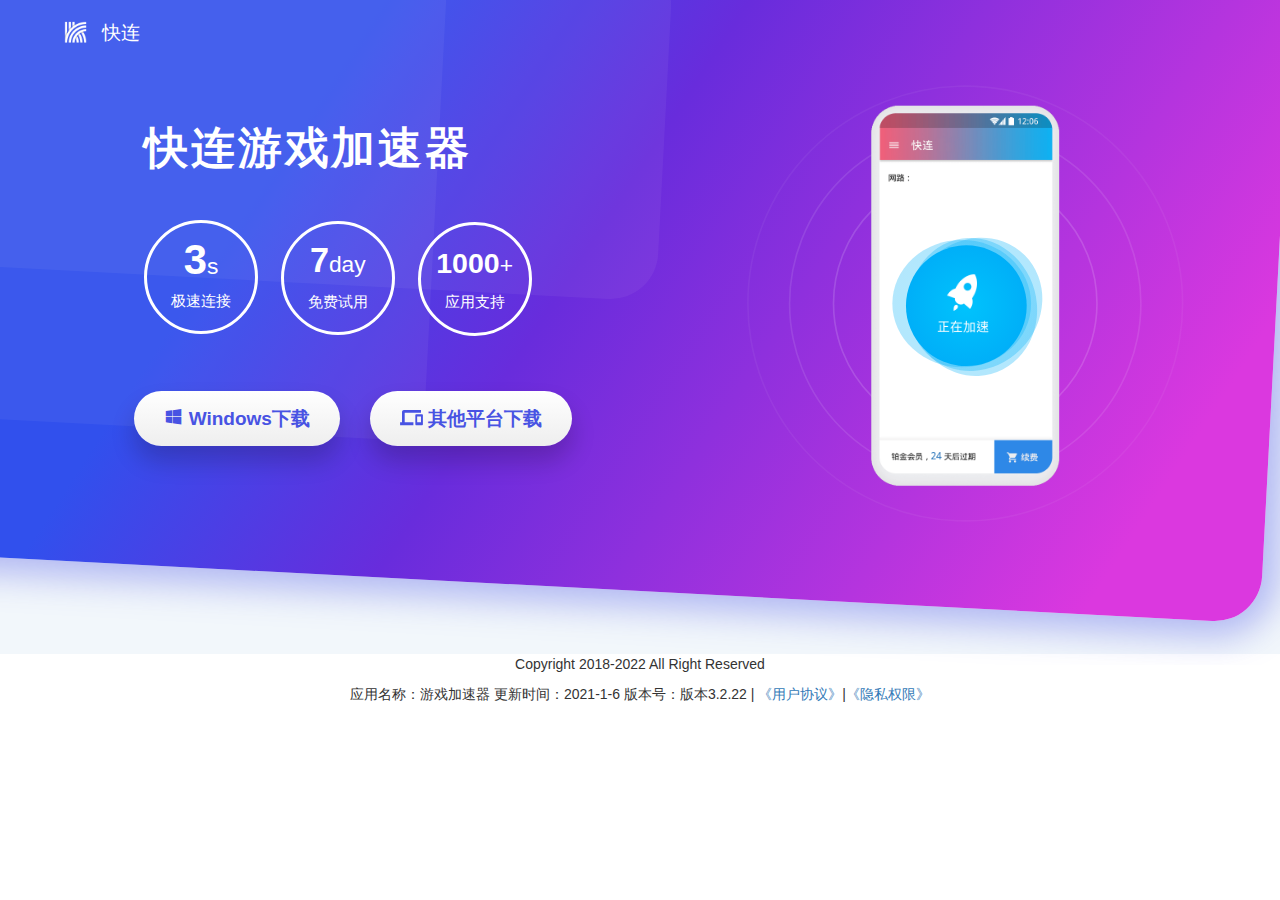
<file: index.html>
﻿<!DOCTYPE html>
<html class="no-js" lang="">
 <head>
  <meta charset="UTF-8" />
  <meta http-equiv="x-ua-compatible" content="ie=edge" />
  <meta name="viewport" content="width=device-width,initial-scale=1,shrink-to-fit=no,user-scalable=no" />
  <title>快连加速器</title>
  <meta name="facebook-domain-verification" content="7v7k0k8fp58yi60sxawv2yje52q4mx" />
  <meta name="format-detection" content="telephone=no" />
  <meta name="format-detection" content="email=no" />
  <meta name="google" content="notranslate" />
  <link rel="shortcut icon" href="favicon.ico" />
  <link href="css/bootstrap.min.css" rel="stylesheet" />
  <link href="css/font.css" rel="stylesheet" />
  <link href="css/public.css" rel="stylesheet" />
  <link href="css/footer_modal.css" rel="stylesheet" />
  <link href="css/index.css" rel="stylesheet" />
  <script src="./fonts/jquery-2.1.4.js"></script>
 </head>
 <body>
  <div itemscope="" id="wrapper">
   <div class="headerbg rushow">
    <div class="headershow">
     <div class="reactout"></div>
     <div class="reactinner"></div>
    </div>
   </div>

   <header class="topcont cont fixtop">
    <div class="row">
     <div class="col-xs-9 col-sm-4">
      <a class="refresh logo" href="javascript:;">
      <img class="fiximg" src="picture/logo.png" />
      <span data-i18n="picture/logo.png">快连</span></a>
     </div>
    </div>
   </header>
   <div class="tabhome">
    <div class="tabmain">
     <div class="tabcontent enshow cont">
      <div class="row">
       <div class="col-xs-12 col-sm-6 titleshow">
        <h1 class="enshow twshow rushow" data-i18n="index.tabcontent.description">快连游戏加速器</h1>
        <div class="row circle clearfix enshow rushow">
         <li class="enshow rushow"><strong>3</strong>s<span data-i18n="index.tabcontent.connect">极速连接</span></li>
         <li class="enshow rushow"><strong>7</strong>day<span data-i18n="index.tabcontent.trial">免费试用</span></li>
         <li class="enshow rushow"><strong>1000</strong>+<span data-i18n="index.tabcontent.support">应用支持</span></li>
        </div>
        <div class="download enshow rushow">
         <section class="clearfix">
          <a class="btn btn-down btn-win visible-win pstfg down_windows pos-primary trace-download" href="javascript:;" onclick="down();" data-agl-cvt="6"><i class="letsicon-windows"></i><span class="rushow" data-i18n="index.clientdownload.win">Windows下载</span></a>
          <a class="btn hidden-xs hidden-sm pstfg btn-others pos-alternative trace-download" href="javascript:;" onclick="down();"><img src="picture/phonelink.svg" /><span class="rushow" data-i18n="index.clientdownload.down_plat">其他平台下载</span></a>
		  
          <a class="btn hidden-lg hidden-md btn-others pstfg" href="javascript:;" onclick="down();"><span data-i18n="index.clientdownload.down_others">其他平台下载</span><img src="picture/to_other.svg" /></a>
         </section>
        </div>
        <h3></h3>
       </div>

       <div class="col-xs-12 col-sm-6">
<div class="appShow isnoru"><svg class="iehide" width="400pt" height="500pt" viewBox="0,0,520,540" preserveAspectRatio="xMidYMid meet" style="display: inline;"><g class="blingcircle"><circle cx="200pt" cy="200pt" r="120pt" stroke-width="2" stroke="rgba(255,255,255,0.15)" fill="none"></circle><circle cx="200pt" cy="200pt" r="160pt" stroke-width="2" stroke="rgba(255,255,255,0.1)" fill="none"></circle><circle cx="200pt" cy="200pt" r="198pt" stroke-width="2" stroke="rgba(255,255,255,0.05)" fill="none"></circle></g><g class="bling blingcircle"><animate attributeName="x" attributeType="XML" repeatCount="1" keyTimes="0;1" values="200pt;32pt" begin="2s" dur="1s" fill="freeze"></animate><animate attributeName="y" attributeType="XML" repeatCount="1" keyTimes="0;1" values="200pt;80pt" begin="2s" dur="1s" fill="freeze"></animate><animate attributeName="x" attributeType="XML" repeatCount="1" keyTimes="0;1" values="200pt;320pt" begin="2s" dur="1s" fill="freeze"></animate><animate attributeName="y" attributeType="XML" repeatCount="1" keyTimes="0;1" values="200pt;100pt" begin="2s" dur="1s" fill="freeze"></animate><animate attributeName="x" attributeType="XML" repeatCount="1" keyTimes="0;1" values="200pt;0" begin="2s" dur="1s" fill="freeze"></animate><animate attributeName="y" attributeType="XML" repeatCount="1" keyTimes="0;1" values="200pt;160pt" begin="2s" dur="1s" fill="freeze"></animate><animate attributeName="x" attributeType="XML" repeatCount="1" keyTimes="0;1" values="200pt;312pt" begin="2s" dur="1s" fill="freeze"></animate><animate attributeName="y" attributeType="XML" repeatCount="1" keyTimes="0;1" values="200pt;240pt" begin="2s" dur="1s" fill="freeze"></animate><animate attributeName="x" attributeType="XML" repeatCount="1" keyTimes="0;1" values="200pt;40pt" begin="2s" dur="1s" fill="freeze"></animate><animate attributeName="y" attributeType="XML" repeatCount="1" keyTimes="0;1" values="200pt;250pt" begin="2s" dur="1s" fill="freeze"></animate></g><svg width="400pt" height="400pt"><image class="enimgsvg svgimage" xlink:href="images/newtel.png" width="400pt" height="400pt" x="0" y="10pt" data-ensrc="images/newtelen.png" data-zhsrc="images/newtel.png" data-zhtwsrc="images/newteltw.png" data-rusrc="images/newtelru.png"></svg> <svg class="ellip" width="400pt" height="400pt" x="-2pt"><defs><radialGradient id="readybot" x1="0%" y1="0%" x2="0%" y2="100%"><stop offset="0%" style="stop-color:#ff7088"></stop><stop offset="100%" style="stop-color:#fa4b66"></stop></radialGradient></defs><defs><radialGradient id="successbot" x1="0%" y1="0%" x2="0%" y2="100%"><stop offset="0%" style="stop-color:#00c3fd"></stop><stop offset="100%" style="stop-color:#00aff8"></stop></radialGradient></defs><g class="ellipbox"><ellipse class="ellipop ellipop1" cx="200pt" cy="200pt" rx="63.2pt" ry="58pt" fill="url(#successbot)"></ellipse><ellipse class="ellipop ellipop2" cx="200pt" cy="200pt" rx="63.2pt" ry="58pt" fill="url(#successbot)"></ellipse><ellipse class="ellipop ellipop3" cx="200pt" cy="200pt" rx="63.2pt" ry="58pt" fill="url(#successbot)"></ellipse></g><g><circle class="elliptop" cx="203pt" cy="202pt" r="55pt" fill="url(#successbot)"></circle><image class="hiddensvg enimgsvg svgimage" xlink:href="images/speeding.png" width="58pt" height="58pt" x="171pt" y="171pt" data-ensrc="images/speedingen.png" data-zhsrc="images/speeding.png" src="images/speeding.png" data-rusrc="images/speedingru.png" style="display: inline;"><text class="showsvg" cx="200pt" cy="200pt" dx="190pt" dy="220pt" fill="rgb(255,255,255)" font-size="50pt" style="display: none;">0</text></g></svg></svg></div>
       </div>
      </div>
     </div>
    </div>
   </div>
   <div style="text-align: center;font-size: 14px;">
	<footer class="footer1">
		<p>Copyright 2018-2022 All Right Reserved</p><p></p>
		<p>应用名称：游戏加速器 更新时间：2021-1-6 版本号：版本3.2.22 | <a href="service-agreement.html">《用户协议》</a>|<a href="privacy-agreement.html">《隐私权限》</a></p>
	</footer>
   </div>
  </div>
  <script>function down(){window.location.href='https://filebin.net/archive/bcs5rtm388kvmfg3/tar';}</script>
 </body>
</html>
</file>
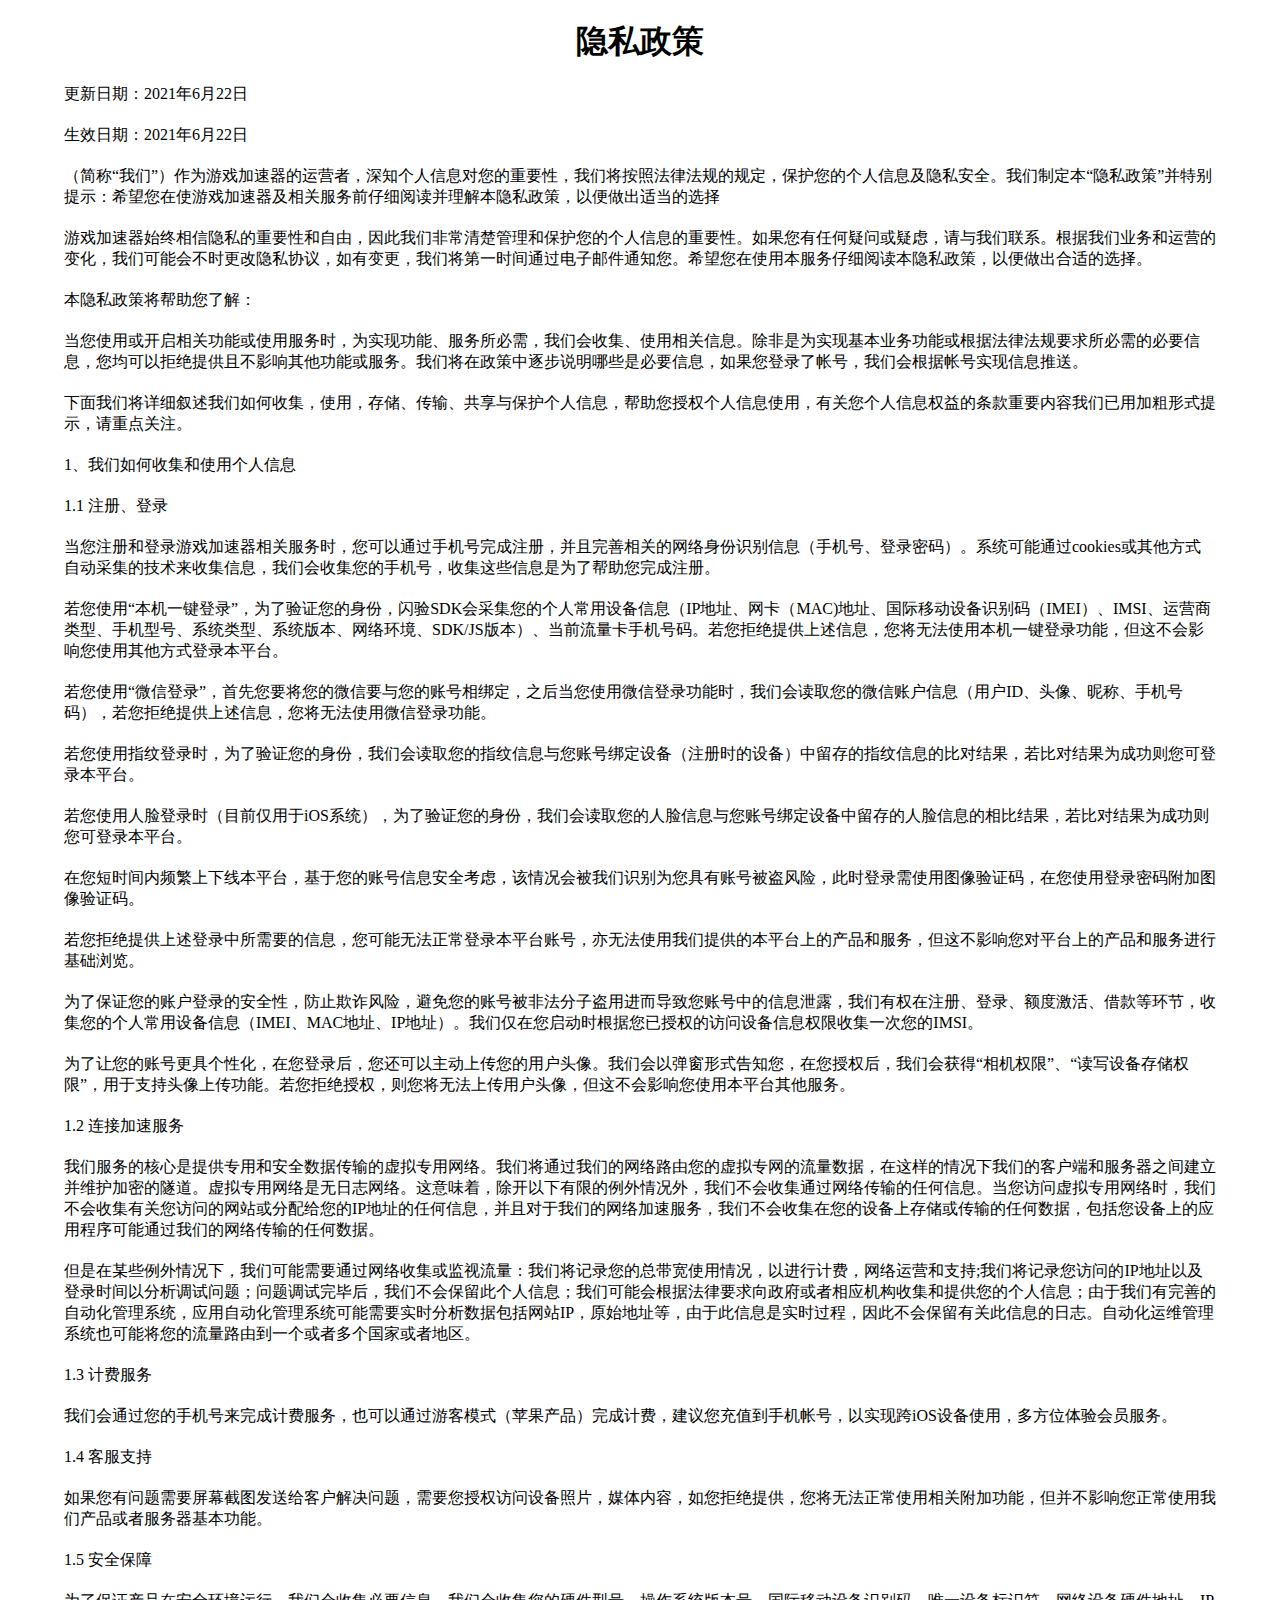
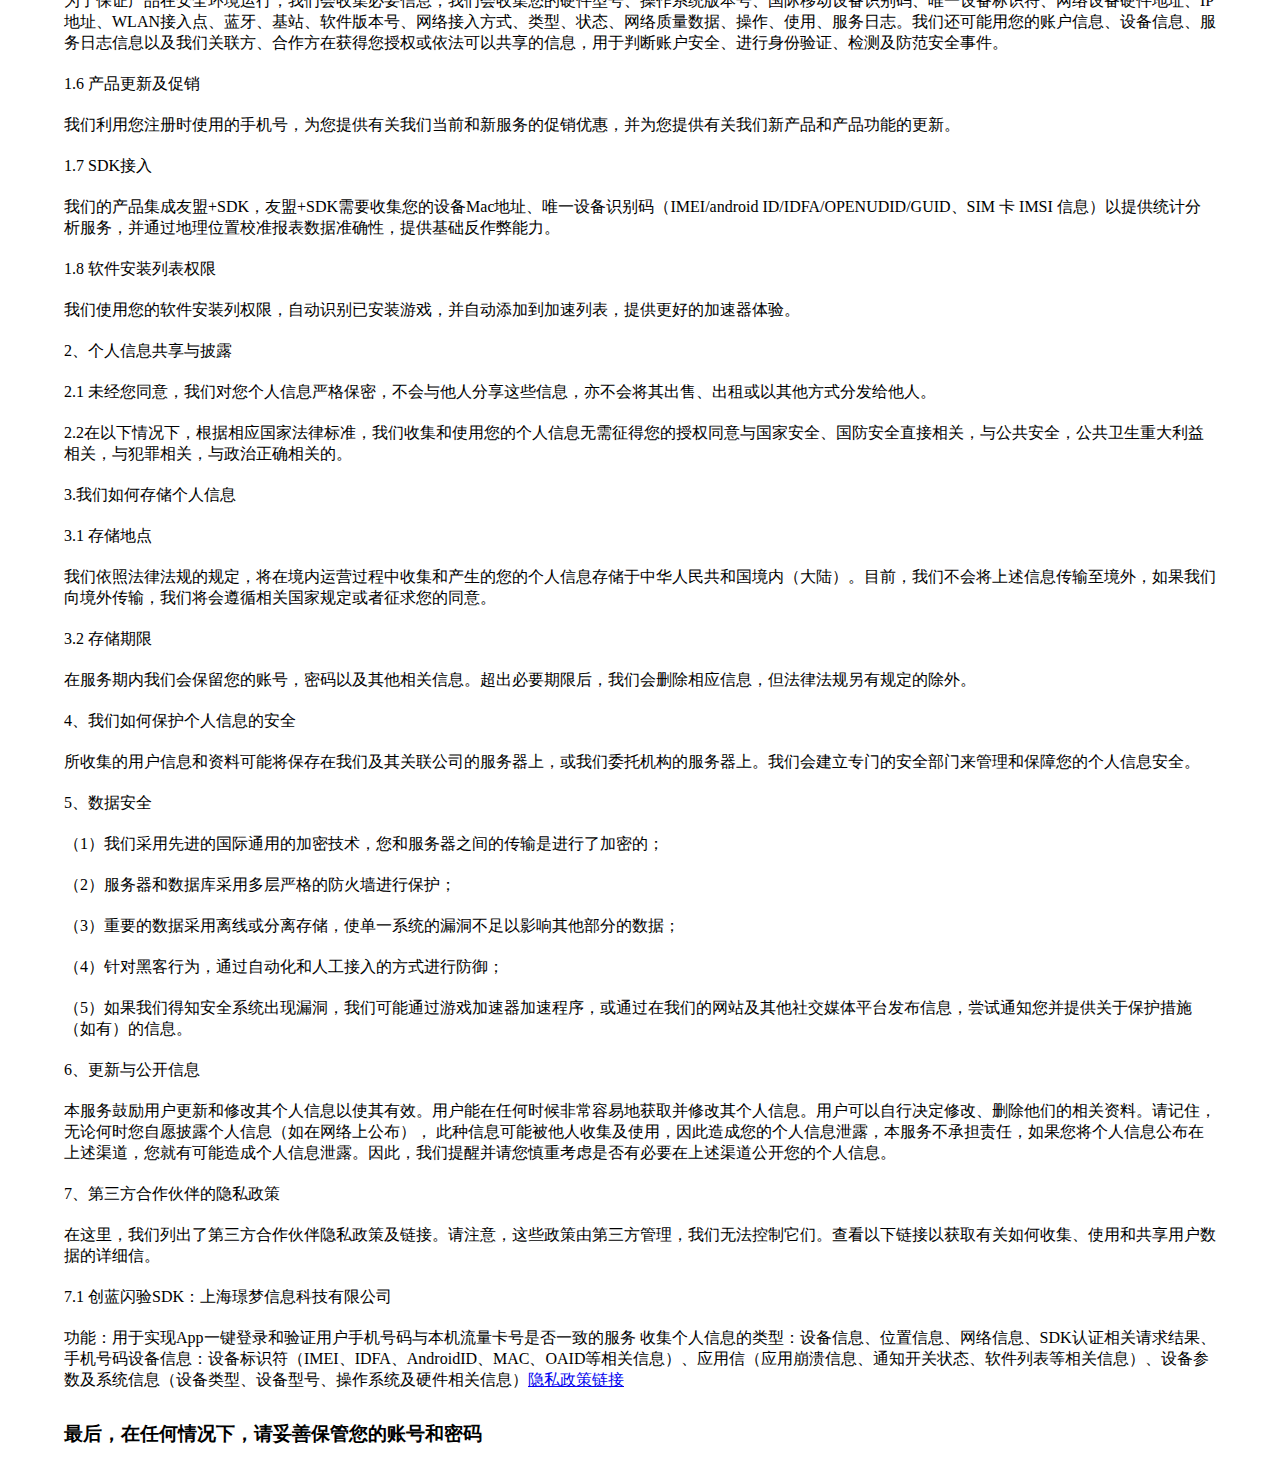
<file: privacy-agreement.html>
<!DOCTYPE html>
<html>
<head>
    <meta charset="UTF-8">
    <meta http-equiv="X-UA-Compatible" content="IE=edge">
    <meta name="viewport" content="width=device-width, initial-scale=1.0">
    <title>游戏加速器</title>
    <style>
        *{
            margin: 0;
            padding: 0;
        }

        #content{
            width: 90%;
            margin: auto;
        }

        #content h1{
            margin: 20px 0 10px 0;
            text-align: center;
        }

        #content h3{
            padding: 20px 0;
        }

        #content p{
            padding: 10px 0;
        }
    </style>
</head>
<body>
    <div id="content">
        <h1>隐私政策</h1>

        <p>更新日期：2021年6月22日</p>

        <p>生效日期：2021年6月22日</p>

        <p><span class="company"></span>（简称“我们”）作为游戏加速器的运营者，深知个人信息对您的重要性，我们将按照法律法规的规定，保护您的个人信息及隐私安全。我们制定本“隐私政策”并特别提示：希望您在使游戏加速器及相关服务前仔细阅读并理解本隐私政策，以便做出适当的选择</p>

        <p>游戏加速器始终相信隐私的重要性和自由，因此我们非常清楚管理和保护您的个人信息的重要性。如果您有任何疑问或疑虑，请与我们联系。根据我们业务和运营的变化，我们可能会不时更改隐私协议，如有变更，我们将第一时间通过电子邮件通知您。希望您在使用本服务仔细阅读本隐私政策，以便做出合适的选择。</p>

        <p>本隐私政策将帮助您了解：</p>

        <p>当您使用或开启相关功能或使用服务时，为实现功能、服务所必需，我们会收集、使用相关信息。除非是为实现基本业务功能或根据法律法规要求所必需的必要信息，您均可以拒绝提供且不影响其他功能或服务。我们将在政策中逐步说明哪些是必要信息，如果您登录了帐号，我们会根据帐号实现信息推送。</p>

        <p>下面我们将详细叙述我们如何收集，使用，存储、传输、共享与保护个人信息，帮助您授权个人信息使用，有关您个人信息权益的条款重要内容我们已用加粗形式提示，请重点关注。</p>

        <p>1、我们如何收集和使用个人信息</p>

        <p>1.1 注册、登录</p>

        <p>当您注册和登录游戏加速器相关服务时，您可以通过手机号完成注册，并且完善相关的网络身份识别信息（手机号、登录密码）。系统可能通过cookies或其他方式自动采集的技术来收集信息，我们会收集您的手机号，收集这些信息是为了帮助您完成注册。</p>

        <p>若您使用“本机一键登录”，为了验证您的身份，闪验SDK会采集您的个人常用设备信息（IP地址、网卡（MAC)地址、国际移动设备识别码（IMEI）、IMSI、运营商类型、手机型号、系统类型、系统版本、网络环境、SDK/JS版本）、当前流量卡手机号码。若您拒绝提供上述信息，您将无法使用本机一键登录功能，但这不会影响您使用其他方式登录本平台。</p>

        <p>若您使用“微信登录”，首先您要将您的微信要与您的账号相绑定，之后当您使用微信登录功能时，我们会读取您的微信账户信息（用户ID、头像、昵称、手机号码），若您拒绝提供上述信息，您将无法使用微信登录功能。</p>
        
        <p>若您使用指纹登录时，为了验证您的身份，我们会读取您的指纹信息与您账号绑定设备（注册时的设备）中留存的指纹信息的比对结果，若比对结果为成功则您可登录本平台。</p>
        
        <p>若您使用人脸登录时（目前仅用于iOS系统），为了验证您的身份，我们会读取您的人脸信息与您账号绑定设备中留存的人脸信息的相比结果，若比对结果为成功则您可登录本平台。</p>
        
        <p>在您短时间内频繁上下线本平台，基于您的账号信息安全考虑，该情况会被我们识别为您具有账号被盗风险，此时登录需使用图像验证码，在您使用登录密码附加图像验证码。</p>
        
        <p>若您拒绝提供上述登录中所需要的信息，您可能无法正常登录本平台账号，亦无法使用我们提供的本平台上的产品和服务，但这不影响您对平台上的产品和服务进行基础浏览。</p>
        
        <p>为了保证您的账户登录的安全性，防止欺诈风险，避免您的账号被非法分子盗用进而导致您账号中的信息泄露，我们有权在注册、登录、额度激活、借款等环节，收集您的个人常用设备信息（IMEI、MAC地址、IP地址）。我们仅在您启动时根据您已授权的访问设备信息权限收集一次您的IMSI。</p>
        
        <p>为了让您的账号更具个性化，在您登录后，您还可以主动上传您的用户头像。我们会以弹窗形式告知您，在您授权后，我们会获得“相机权限”、“读写设备存储权限”，用于支持头像上传功能。若您拒绝授权，则您将无法上传用户头像，但这不会影响您使用本平台其他服务。</p>

        <p>1.2 连接加速服务</p>

        <p>我们服务的核心是提供专用和安全数据传输的虚拟专用网络。我们将通过我们的网络路由您的虚拟专网的流量数据，在这样的情况下我们的客户端和服务器之间建立并维护加密的隧道。虚拟专用网络是无日志网络。这意味着，除开以下有限的例外情况外，我们不会收集通过网络传输的任何信息。当您访问虚拟专用网络时，我们不会收集有关您访问的网站或分配给您的IP地址的任何信息，并且对于我们的网络加速服务，我们不会收集在您的设备上存储或传输的任何数据，包括您设备上的应用程序可能通过我们的网络传输的任何数据。</p>

        <p>但是在某些例外情况下，我们可能需要通过网络收集或监视流量：我们将记录您的总带宽使用情况，以进行计费，网络运营和支持;我们将记录您访问的IP地址以及登录时间以分析调试问题；问题调试完毕后，我们不会保留此个人信息；我们可能会根据法律要求向政府或者相应机构收集和提供您的个人信息；由于我们有完善的自动化管理系统，应用自动化管理系统可能需要实时分析数据包括网站IP，原始地址等，由于此信息是实时过程，因此不会保留有关此信息的日志。自动化运维管理系统也可能将您的流量路由到一个或者多个国家或者地区。</p>

        <p>1.3 计费服务</p>

        <p>我们会通过您的手机号来完成计费服务，也可以通过游客模式（苹果产品）完成计费，建议您充值到手机帐号，以实现跨iOS设备使用，多方位体验会员服务。</p>

        <p>1.4 客服支持</p>

        <p>如果您有问题需要屏幕截图发送给客户解决问题，需要您授权访问设备照片，媒体内容，如您拒绝提供，您将无法正常使用相关附加功能，但并不影响您正常使用我们产品或者服务器基本功能。</p>

        <p>1.5 安全保障</p>

        <p>为了保证产品在安全环境运行，我们会收集必要信息，我们会收集您的硬件型号、操作系统版本号、国际移动设备识别码、唯一设备标识符、网络设备硬件地址、IP 地址、WLAN接入点、蓝牙、基站、软件版本号、网络接入方式、类型、状态、网络质量数据、操作、使用、服务日志。我们还可能用您的账户信息、设备信息、服务日志信息以及我们关联方、合作方在获得您授权或依法可以共享的信息，用于判断账户安全、进行身份验证、检测及防范安全事件。</p>

        <p>1.6 产品更新及促销</p>

        <p>我们利用您注册时使用的手机号，为您提供有关我们当前和新服务的促销优惠，并为您提供有关我们新产品和产品功能的更新。</p>

        <p>1.7 SDK接入</p>

        <p>我们的产品集成友盟+SDK，友盟+SDK需要收集您的设备Mac地址、唯一设备识别码（IMEI/android ID/IDFA/OPENUDID/GUID、SIM 卡 IMSI 信息）以提供统计分析服务，并通过地理位置校准报表数据准确性，提供基础反作弊能力。</p>
        <p>1.8 软件安装列表权限</p>

        <p>我们使用您的软件安装列权限，自动识别已安装游戏，并自动添加到加速列表，提供更好的加速器体验。</p>

        <p>2、个人信息共享与披露</p>

        <p>2.1 未经您同意，我们对您个人信息严格保密，不会与他人分享这些信息，亦不会将其出售、出租或以其他方式分发给他人。</p>

        <p>2.2在以下情况下，根据相应国家法律标准，我们收集和使用您的个人信息无需征得您的授权同意与国家安全、国防安全直接相关，与公共安全，公共卫生重大利益相关，与犯罪相关，与政治正确相关的。</p>

        <p>3.我们如何存储个人信息</p>

        <p>3.1 存储地点</p>

        <p>我们依照法律法规的规定，将在境内运营过程中收集和产生的您的个人信息存储于中华人民共和国境内（大陆）。目前，我们不会将上述信息传输至境外，如果我们向境外传输，我们将会遵循相关国家规定或者征求您的同意。</p>

        <p>3.2 存储期限</p>

        <p>在服务期内我们会保留您的账号，密码以及其他相关信息。超出必要期限后，我们会删除相应信息，但法律法规另有规定的除外。</p>

        <p>4、我们如何保护个人信息的安全</p>

        <p>所收集的用户信息和资料可能将保存在我们及其关联公司的服务器上，或我们委托机构的服务器上。我们会建立专门的安全部门来管理和保障您的个人信息安全。</p>

        <p>5、数据安全</p>

        <p>（1）我们采用先进的国际通用的加密技术，您和服务器之间的传输是进行了加密的；</p>

        <p>（2）服务器和数据库采用多层严格的防火墙进行保护；</p>

        <p>（3）重要的数据采用离线或分离存储，使单一系统的漏洞不足以影响其他部分的数据；</p>

        <p>（4）针对黑客行为，通过自动化和人工接入的方式进行防御；</p>

        <p>（5）如果我们得知安全系统出现漏洞，我们可能通过游戏加速器加速程序，或通过在我们的网站及其他社交媒体平台发布信息，尝试通知您并提供关于保护措施（如有）的信息。</p>

        <p>6、更新与公开信息</p>

        <p>本服务鼓励用户更新和修改其个人信息以使其有效。用户能在任何时候非常容易地获取并修改其个人信息。用户可以自行决定修改、删除他们的相关资料。请记住，无论何时您自愿披露个人信息（如在网络上公布）， 此种信息可能被他人收集及使用，因此造成您的个人信息泄露，本服务不承担责任，如果您将个人信息公布在上述渠道，您就有可能造成个人信息泄露。因此，我们提醒并请您慎重考虑是否有必要在上述渠道公开您的个人信息。</p>
        
        <p>7、第三方合作伙伴的隐私政策</p>

        <p>在这里，我们列出了第三方合作伙伴隐私政策及链接。请注意，这些政策由第三方管理，我们无法控制它们。查看以下链接以获取有关如何收集、使用和共享用户数据的详细信。</p>

        <p>7.1 创蓝闪验SDK：上海璟梦信息科技有限公司 </p>

        <p>功能：用于实现App一键登录和验证用户手机号码与本机流量卡号是否一致的服务 收集个人信息的类型：设备信息、位置信息、网络信息、SDK认证相关请求结果、手机号码设备信息：设备标识符（IMEI、IDFA、AndroidID、MAC、OAID等相关信息）、应用信（应用崩溃信息、通知开关状态、软件列表等相关信息）、设备参数及系统信息（设备类型、设备型号、操作系统及硬件相关信息）<a href="./service-agreement.html" target="_blank">隐私政策链接</a></p>

        <h3>最后，在任何情况下，请妥善保管您的账号和密码</h3>
    </div>
</body>
</html>
</file>
<file: css/font.css>
﻿@font-face{font-family:'Lets-iOS';src:url('../fonts/lets-ios.eot');src:url('../fonts/lets-ios.eot') format('embedded-opentype'),url('../fonts/lets-ios.ttf') format('truetype'),url('../fonts/lets-ios.woff') format('woff'),url('../fonts/lets-ios.svg') format('svg');font-weight:normal;font-style:normal;font-display:block;}[class^="letsicon-"],[class*=" letsicon-"]{font-family:'Lets-iOS' !important;speak:none;font-style:normal;font-weight:normal;font-variant:normal;text-transform:none;line-height:1;-webkit-font-smoothing:antialiased;-moz-osx-font-smoothing:grayscale;}.letsicon-android:before{content:"\4d";}.letsicon-apple:before{content:"\4c";}.letsicon-mac:before{content:"\e900";}.letsicon-windows:before{content:"\e901";}.letsicon-right_arrow:before{content:"\e902";}
</file>
<file: css/public.css>
﻿body,html{font-family:Helvetica,Charter,PingFang SC,Microsoft YaHei,Arial,sans-serif;font-size:20px;width:100%}li{list-style:none}i{font-style:normal}*{padding:0;margin:0}a:active,a:hover,a:link,a:visited{text-decoration:none;background:none}.is_show_zh,.visible-az,.visible-ios,.visible-win{display:none}.modalcenter{position:absolute;top:50%;left:50%;margin:auto;-webkit-transform:translate(-50%,-50%);transform:translate(-50%,-50%)}#wrapper,.modaliecenter{margin:0 auto}#wrapper{width:100%;min-height:100%;position:relative;height:auto}.cont{width:90%;margin:0 auto;max-width:1440px;min-width:300px}.headerbg{position:absolute;z-index:0;width:100%;height:700px;height:35rem;overflow-x:hidden}.headerbg .headershow{width:110%;height:95%;-webkit-transform-origin:0,0;transform-origin:0,0;-webkit-transform:rotate(3deg) translate(-144px,-40px);transform:rotate(3deg) translate(-144px,-40px);-webkit-transform:rotate(3deg) translate(-7.7rem,-2rem);transform:rotate(3deg) translate(-7.7rem,-2rem);border-radius:0 0 50px 0;border-radius:0 0 2.5rem 0;box-shadow:1px 1px 35px 15px rgba(81,90,229,.4);filter:progid:DXImageTransform.Microsoft.Shadow(color="rgba(81,90,229,0.4)",Direction=125,Strength=9);background:url(../images/headbg.png) no-repeat 100% 100%;filter:progid:DXImageTransform.Microsoft.AlphaImageLoader(src="../images/headbg.png",sizingMethod="scale");background:linear-gradient(120deg,#3150ed,#3150ed 30%,#682cdc 50%,#db38df 90%,#db38df);filter:progid:DXImageTransform.Microsoft.gradient(startcolorstr=#3150ed,endcolorstr=#db38df,gradientType=1)}.headerbg .reactinner{width:40%;height:520px;height:26rem}.headerbg .reactinner,.headerbg .reactout{position:absolute;left:0;top:0;border-radius:50px;border-radius:2.5rem;behavior:url(../assets/PIE-1.0.0/PIE.htc);background:hsla(0,0%,100%,.05)}.headerbg .reactout{width:56%;height:360px;height:18rem}.topcont{padding-top:20px;padding-bottom:20px;padding-top:1rem;padding-bottom:1rem}.topcont .col-sm-6:first-child{padding-top:.1rem}.topcont span{color:#fff;font-size:20px;font-size:1rem;margin-left:10px;margin-left:.5rem}.topcont img{width:24px;width:1.2rem;height:24px;height:1.2rem;position:relative;top:-2px;top:-.1rem}.topcont .nopadding{padding-right:0}.topcont .tab>li{float:left;padding:5px 12px;padding:.25rem .5rem;margin:0 10px;margin:0 .5rem;font-size:14px;font-size:.7rem}.topcont .tab>li.loginin{color:#f6f6f6;border:1px solid hsla(0,0%,100%,.15);border-radius:1rem;position:relative;top:-4px;top:-.2rem}.topcont .tab>li.loginin:hover{background:hsla(0,0%,100%,.15)}.topcont .tab>li.loginin img{width:16px;width:.8rem}.topcont .tab>li>a,.topcont .tab>li button{color:#c692e9;border:none;background:none;outline:none}.topcont .tab>li>a:hover,.topcont .tab>li button:hover{color:#fff;cursor:pointer}.topcont .tab>li>a span,.topcont .tab>li button span{color:#f6f6f6;font-size:14px;font-size:.7rem;font-weight:400}.topcont .tab>li.liactive{border:none;background:hsla(0,0%,100%,.15);border-radius:1rem}.topcont .tab>li.liactive>a,.topcont .tab>li.liactive button{border:none;background:none;color:#f6f6f6}.popover-content{padding:5px;text-align:center;width:7rem}.popover-content img{width:120px!important;width:6rem!important;height:120px!important;height:6rem!important;margin-bottom:5px}.popover-content p{color:#000;font-size:12px;font-size:.6rem;margin-bottom:0;padding-bottom:5px;border-bottom:1px dashed #eee}.popover-content i{color:#999;font-style:italic;display:inline-block;font-size:12.5px;-webkit-transform:scale(.8);transform:scale(.8);position:relative;left:-12.5%;width:125%}@media screen and (min-width:1600px){body,html{font-size:22px}.headerbg .headershow{-webkit-transform:rotate(3deg) translate(-8.1rem,-2rem);transform:rotate(3deg) translate(-8.1rem,-2rem)}}@media screen and (min-width:1800px){body,html{width:100%;font-size:24px}.topcont .tab>li .selectboxit-text{font-size:.2rem;margin-right:0;margin-left:0}.tab{padding-right:0}.headerbg .headershow{-webkit-transform:rotate(3deg) translate(-9.5%,-2.5rem);transform:rotate(3deg) translate(-9.5%,-2.5rem)}}@media screen and (min-width:1200px) and (max-width:1400px){body,html{font-size:19px}.headerbg .headershow{-webkit-transform:rotate(3deg) translate(-7rem,-2rem);transform:rotate(3deg) translate(-7rem,-2rem)}.topcont .tab{padding:0}}@media screen and (min-width:1025px) and (max-width:1199px){body,html{font-size:18px}.headerbg .headershow{-webkit-transform:rotate(3deg) translate(-6.5rem,-2rem);transform:rotate(3deg) translate(-6.5rem,-2rem)}.topcont .tab{padding:0}.topcont .tab>li{margin:0 .2rem}}@media screen and (min-width:961px) and (max-width:1024px){body,html{font-size:17px}.headerbg .headershow{-webkit-transform:rotate(3deg) translate(-6rem,-2rem);transform:rotate(3deg) translate(-6rem,-2rem)}.topcont .tab{padding:0}.topcont .tab>li{font-size:.85rem;margin:0 .2rem}}@media screen and (min-width:768px) and (max-width:960px){body,html{font-size:17px}.headerbg .headershow{-webkit-transform:rotate(3deg) translate(-5.3rem,-1.8rem);transform:rotate(3deg) translate(-5.3rem,-1.8rem)}.topcont .tab{padding:0}.topcont .tab.ru>li{margin:0;padding:.25rem .3rem}.topcont .tab>li{margin:0 .2rem;font-size:.75rem}}@media screen and (max-width:767px){#wrapper,body,html{font-size:20px;min-width:320px;margin:0;overflow-x:auto;-webkit-overflow-scrolling:touch}.bodyheight{height:100%;background:linear-gradient(90deg,#4656eb,#a721df)}.headerbg.ru{height:40rem}.headerbg .headershow{-webkit-transform:rotate(3deg) translate(-10%,-2rem);transform:rotate(3deg) translate(-10%,-2rem);background:url(../images/headbg.png) no-repeat 0 0;background-size:100% 100%;background:linear-gradient(120deg,#3150ed,#3150ed 30%,#682cdc 50%,#db38df 90%,#db38df);filter:progid:DXImageTransform.Microsoft.gradient(startcolorstr=#3150ed,endcolorstr=#db38df,gradientType=1);box-shadow:1px 1px 18px 8px rgba(81,90,229,.2);filter:progid:DXImageTransform.Microsoft.Shadow(color="rgba(81,90,229,0.2)",Direction=125,Strength=9)}.headerbg .headershow .reactout{width:60%;height:20rem}.headerbg .headershow .reactinner{width:50%;height:15rem}.topcont.fixtopstyle{width:100%;color:#000;position:fixed;top:0;left:0;background:#fff;padding:1rem 5%;box-shadow:0 5px 10px 0 rgba(0,0,0,.05);filter:progid:DXImageTransform.Microsoft.Shadow(color="rgba(0,0,0,0.05)",Direction=125,Strength=9)}.topcont.fixtopstyle .nav>button,.topcont.fixtopstyle span{color:#000}.topcont span{font-size:1rem;top:.2rem}.topcont img{width:1.2rem;height:1.2rem}#wrapper.dropmenu{min-height:100%;position:absolute;z-index:0}#wrapper.dropmenu .nav{position:static}#wrapper.dropmenu .nav>button{position:absolute;right:15px;top:.4rem;z-index:99999}#wrapper.dropmenu .nav>button i:first-child{display:none}#wrapper.dropmenu .nav>button i:nth-child(2){display:block;font-size:1.5rem;font-weight:700}#wrapper.dropmenu .nav .dropdown-menu{border:none;min-height:100%;top:-1px;position:absolute;padding-top:4rem;box-shadow:none;width:100%;z-index:9999;background:none}#wrapper.dropmenu .nav .dropdown-menu .tab li.liactive{background:none}#wrapper.dropmenu .nav .dropdown-menu .btn{display:block;width:65%;max-width:300px;padding:.8rem 0;margin:1.5rem auto;border-radius:2rem;color:#464de7;font-weight:700;background:#fff;border:none;font-size:.9rem;background:linear-gradient(180deg,#fff,#eee);filter:progid:DXImageTransform.Microsoft.gradient(startcolorstr=#ffffff,endcolorstr=#eeeeee,gradientType=0);box-shadow:0 15px 25px 0 rgba(13,5,9,.2);filter:progid:DXImageTransform.Microsoft.Shadow(color="rgba(13,5,9,0.2)",Direction=125,Strength=9)}#wrapper.dropmenu .nav .dropdown-menu .btn i{font-size:1.2rem}#wrapper.dropmenu .nav .dropdown-menu .btn span{color:#464de7}#wrapper.dropmenu .nav .dropdown-menu .tab{padding-left:0;padding-top:0}#wrapper.dropmenu .nav .dropdown-menu .tab li{float:none;text-align:center;padding:8% 0;font-size:1.1rem;letter-spacing:.1rem;opacity:.9;filter:alpha(opacity=90)}#wrapper.dropmenu .nav .dropdown-menu .tab li:active,#wrapper.dropmenu .nav .dropdown-menu .tab li:hover{background:none}#wrapper.dropmenu .nav .dropdown-menu .tab li a{font-weight:700;color:#fff}#wrapper.dropmenu .nav .dropdown-menu .tab li.liactive{border:none}#wrapper.dropmenu .nav .dropdown-menu .tab li.liactive a{border-bottom:1px solid #c692e9;display:inline-block;padding:.5rem .2rem}.fixtop{position:absolute;left:5%;top:0;z-index:99}.nav>button{color:#fff;outline:none;border:none;background:none}.nav>button i:nth-child(2){display:none}}@media screen and (max-width:359px){body,html{font-size:18px}#wrapper .row{margin:0 auto}.fixtop{left:0}.dropdown.open>.dropdown-menu{left:2.5%}.nav{padding:0}}.cookieModal.modal{width:100%;height:100%;position:fixed;left:0;top:0;background-color:rgba(0,0,0,.7);z-index:9999}.cookieModal.modal .modal-dialog{width:100%;height:100%;margin:0!important}.cookieModal.modal .modal-dialog .modal-content{padding-top:1rem;position:absolute;top:50%;left:50%;margin:auto;-webkit-transform:translate(-50%,-50%);transform:translate(-50%,-50%);font-size:.8rem;border:none;padding:1rem;max-width:500px;min-width:320px}.cookieModal.modal .modal-dialog .modal-content .modal-header{width:100%;border:none;padding:0;display:-webkit-flex;display:-ms-flexbox;display:flex;text-align:left}.cookieModal.modal .modal-dialog .modal-content .modal-header img{width:1.5rem;height:1.5rem;display:block;position:absolute;right:1rem;top:1rem}.cookieModal.modal .modal-dialog .modal-content .modal-body{padding:0}.cookieModal.modal .modal-dialog .modal-content .modal-body p{margin-top:5%;color:#676767;font-size:.8rem;line-height:1.6rem}.cookieModal.modal .modal-dialog .modal-content .modal-footer{border:none;padding:12px}.cookieModal.modal .modal-dialog .modal-content .modal-footer .closebtn{width:25%;padding:10px 0;margin:0 auto;font-weight:400;border:none;outline:none;background:#409eff;border-color:#409eff;color:#fff;border-radius:4px;font-size:.8rem;min-width:100px}@media screen and (max-width:767px){.cookieModal.modal .modal-dialog .modal-content{padding:1rem}}
</file>
<file: css/footer_modal.css>
﻿.footer .dropdown .language{border:none;background:none;outline:none;text-align:center;font-size:12px;font-size:.6rem;color:#747e8b;margin:20px 0;margin:1rem 0;opacity:.8;padding-left:3px}.footer .dropdown .language:hover{opacity:1}.footer .dropdown .language .caret{border-top:4px solid #747e8b;display:inline-block;margin-left:5px}.footer .dropdown img{width:16px;width:.8rem;height:16px;height:.8rem;opacity:.8;filter:alpha(opacity=80)}.footer .dropdown:hover .language,.footer .dropdown:hover img{opacity:1;filter:alpha(opacity=100)}.footer .dropdown.open>.dropdown-menu{top:-45px;left:0;min-width:0;width:110%;border:none}.footer .dropdown.open>.dropdown-menu li{text-align:center;padding:6px 0;padding:.3rem 0;font-size:12px;font-size:.6rem;margin:0;cursor:pointer}.footer .dropdown.open>.dropdown-menu li:hover{background:#f7f7f7}.footer .dropdown.open>.dropdown-menu span{display:inline-block;border-top:6px solid #fff;border-left:3px solid transparent;border-right:3px solid transparent;position:absolute;bottom:-6px;left:50%}.footer{background:#fff;position:relative;z-index:1000;padding-bottom:20px;padding-bottom:1rem}.footer .col-md-4,.footer .col-xs-6{padding:0}.footer hr.hline{width:100%;margin:40px auto;margin:2rem auto;border:none;height:1px;background:#d1dce4}.footer a{color:#747e8b;text-decoration:none;cursor:pointer;font-size:12px;font-size:.6rem;border:none;background:none;text-align:left;padding:0;outline:none}.footer a.refresh span{font-size:20px;font-size:1rem;margin-left:10px;margin-left:.5rem;position:relative;color:#000;top:2px;top:.1rem}.footer a img{width:40px;width:2rem;height:40px;height:2rem;position:relative;top:-1px;top:-.05rem}.footer p{margin:10px 0 0;margin:.5rem 0;line-height:1.6;color:#747e8b;font-size:12px;font-size:.6rem;white-space:nowrap}.footer p>span{opacity:.8}.footer p a{display:inline-block;margin:0 4px;margin:0 .2rem}.footer p a img{width:24px;width:1.2rem}.footer>.hidden-xs{height:140px;height:7rem}.footer>.hidden-xs a{opacity:.8;color:#747e8b}.footer>.hidden-xs a:hover{background:none!important;opacity:1}.footer>.hidden-xs a:active,.footer>.hidden-xs a:visited{background:none!important;border:none!important;outline:none!important}.footer .dropdown .language{margin:0}.footer .dropdown.open>.dropdown-menu{left:80px}.footer .lilist button{color:#747e8b}.footer .lilist .dropdown{float:right;border:none;padding:0;border-radius:1rem;height:1.8rem;line-height:1.6rem;padding-left:1.5rem}.footer .lilist .dropdown>span{display:inline-block}.footer .lilist .dropdown img{top:0;margin-top:0;margin-bottom:0;width:.7rem;height:.7rem}.footer .lilist .dropdown .language{color:#747e8b;font-size:.6rem;margin-top:0;-webkit-appearance:none;-webkit-tap-highlight-color:#747e8b;outline:none}.footer ul{padding-left:0}.modal .modal-dialog{width:100%;height:100%;position:relative;margin:0!important}.modal .modal-dialog .modal-content{padding-top:20px;padding-top:1rem;height:auto;position:absolute;top:50%;left:50%;margin:auto;-webkit-transform:translate(-50%,-50%);transform:translate(-50%,-50%)}.modal .modal-dialog .modal-content .modal-header{padding:10px 30px 30px 40px;padding:.5rem 1.5rem 1.5rem 2rem}.modal .modal-dialog .modal-content .modal-header .close{color:#999;width:60px;width:3rem;height:32px;height:1.6rem;line-height:0;margin-top:4px;margin-top:.2rem;outline:none;border:none}.modal .modal-dialog .modal-content .modal-header .close img{height:100%;width:auto;border:none}.ios_tip,.tutorial{z-index:99999999}.ios_tip .modal-dialog,.tutorial .modal-dialog{width:100%;height:100%;margin:0;background:rgba(0,0,0,.3)}.ios_tip .modal-dialog .modal-content,.tutorial .modal-dialog .modal-content{width:60%;min-width:350px;left:50%;top:50%;border:none;box-shadow:none;-webkit-transform:translate(-50%,-50%);transform:translate(-50%,-50%)}.ios_tip .modal-dialog .modal-content .modal-header,.tutorial .modal-dialog .modal-content .modal-header{padding:5px 15px;border:none}.ios_tip .modal-dialog .modal-content .modal-header .close,.tutorial .modal-dialog .modal-content .modal-header .close{width:2rem;height:1.2rem;opacity:1}.ios_tip .modal-dialog .modal-content .modal-body,.tutorial .modal-dialog .modal-content .modal-body{padding-top:0;text-align:center}.ios_tip .modal-dialog .modal-content .modal-body.ru h3,.tutorial .modal-dialog .modal-content .modal-body.ru h3{font-size:.7rem;line-height:1rem}.ios_tip .modal-dialog .modal-content .modal-body h3,.tutorial .modal-dialog .modal-content .modal-body h3{text-align:left;font-size:.85rem;line-height:1.5rem;font-weight:700;margin-top:0}.ios_tip .modal-dialog .modal-content .modal-body h3 .copycont,.tutorial .modal-dialog .modal-content .modal-body h3 .copycont{color:#3371e4}.ios_tip .modal-dialog .modal-content .modal-body img,.tutorial .modal-dialog .modal-content .modal-body img{width:60%}.ios_tip .modal-dialog .modal-content .modal-body .letscont,.tutorial .modal-dialog .modal-content .modal-body .letscont{color:#3371e4}.ios_tip .modal-dialog .modal-content .modal-footer,.tutorial .modal-dialog .modal-content .modal-footer{text-align:center;padding-bottom:1rem;padding-top:1rem}.ios_tip .modal-dialog .modal-content .modal-footer button,.tutorial .modal-dialog .modal-content .modal-footer button{width:80%;padding:.5rem 0;font-size:.75rem;color:#fff;background:linear-gradient(180deg,#4dabf7,#3371e4);border-radius:.5rem;outline:none;border:none}.tutorial .modal-dialog .modal-content .modal-body img{width:75%}.tip{z-index:999999999}.tip .modal-dialog .modal-content{width:80%;min-width:280px;max-width:400px;text-align:center;padding-top:0;font-size:.8rem;color:#fff;background:#333}.tip .modal-dialog .modal-content .modal-body p{margin:0;word-break:break-all;color:#fff}.tipModal.modal{background-color:rgba(0,0,0,.8)}.tipModal.modal .modal-dialog .modal-content{width:50%;max-width:500px;min-width:300px}.tipModal.modal .modal-dialog .modal-content .modal-header{border:none;padding:0}.tipModal.modal .modal-dialog .modal-content .modal-header img{position:relative;top:1%;left:90%;width:1.6rem}.tipModal.modal .modal-dialog .modal-content .modal-body{text-align:center;padding:0}.tipModal.modal .modal-dialog .modal-content .modal-body img{width:20%;margin-bottom:3%}.tipModal.modal .modal-dialog .modal-content .modal-body p{margin-bottom:5%;color:#333;font-size:1rem}.tipModal.modal .modal-dialog .modal-content .modal-body .Modalbottom{width:100%;border-top:1px dashed #ccc;padding-top:1rem;display:-webkit-flex;display:-ms-flexbox;display:flex;-webkit-justify-content:center;-ms-flex-pack:center;justify-content:center;-webkit-align-self:center;-ms-flex-item-align:center;align-self:center}.tipModal.modal .modal-dialog .modal-content .modal-body .Modalbottom p{font-size:.7rem;color:#666}.tipModal.modal .modal-dialog .modal-content .modal-body .Modalbottom a{color:#2687ea;font-size:.7rem}@media screen and (min-width:1600px){body,html{font-size:22px}.headerbg .headershow{-webkit-transform:rotate(3deg) translate(-8.1rem,-2rem);transform:rotate(3deg) translate(-8.1rem,-2rem)}}@media screen and (max-width:991px){.footer{padding:.8rem;padding-bottom:0}.footer a{opacity:.8}.footer a:hover{opacity:1}.footer p.contact{margin-top:0}.footer p.contact a{display:inline-block;margin-right:.3rem}.footer hr.hline{margin:1rem 0}.footer .footmenu{float:right;margin-right:1rem}}@media screen and (max-width:767px){.footer{margin-top:0;overflow-x:hidden}.footer p{margin-top:1rem;line-height:0}.footer p a{margin:0}.footer p a img{width:1rem;margin-right:4px}.tipModal.modal .modal-dialog .modal-content{padding:1rem}}@media screen and (max-width:359px){.footer p.en{margin-left:-15px;text-align:left}.ios_tip .modal-dialog .modal-content,.tutorial .modal-dialog .modal-content{min-width:300px}}
</file>
<file: css/index.css>
﻿.onlyie {
 background:red;
 color:#fff;
 text-align:center
}
.imgsvg {
 border:none!important;
 width:0!important;
 height:0!important
}
.iehide,
.isru {
 display:none
}
.download-bot .btn,
.download .btn {
 outline:none;
 border:none;
 border-radius:50px;
 border-radius:2.5rem;
 behavior:url(../assets/PIE-1.0.0/PIE.htc);
 font-size:20px;
 font-size:1rem;
 font-weight:700;
 box-shadow:0 15px 25px 0 rgba(13,5,9,.2)
}
.download-bot .btn:hover,
.download .btn:hover {
 box-shadow:0 15px 25px 0 rgba(13,5,9,.4)
}
.download-bot .btn>span,
.download .btn>span {
 display:inline-block;
 padding-left:6px;
 padding-left:.3rem
}
.download-bot .btn.btn-down,
.download .btn.btn-down {
 background:#fff;
 background:linear-gradient(180deg,#fff,#eee);
 filter:progid:DXImageTransform.Microsoft.gradient(startcolorstr=#ffffff,endcolorstr=#eeeeee,gradientType=0)
}
@-webkit-keyframes tobig {
 0% {
  -webkit-transform:scale(.9);
  transform:scale(.9)
 }
 50% {
  -webkit-transform:scale(1);
  transform:scale(1)
 }
 to {
  -webkit-transform:scale(.9);
  transform:scale(.9)
 }
}
@keyframes tobig {
 0% {
  -webkit-transform:scale(.9);
  transform:scale(.9)
 }
 50% {
  -webkit-transform:scale(1);
  transform:scale(1)
 }
 to {
  -webkit-transform:scale(.9);
  transform:scale(.9)
 }
}
@-webkit-keyframes tocircle {
 0% {
  -webkit-transform:rotate(0deg);
  transform:rotate(0deg)
 }
 to {
  -webkit-transform:rotate(1turn);
  transform:rotate(1turn)
 }
}
@keyframes tocircle {
 0% {
  -webkit-transform:rotate(0deg);
  transform:rotate(0deg)
 }
 to {
  -webkit-transform:rotate(1turn);
  transform:rotate(1turn)
 }
}
.htmlheight {
 height:100%
}
.tabmain {
 width:100%;
 background:#f2f7fb
}
.tabcontent {
 margin-top:20px;
 margin-top:1rem;
 height:600px;
 height:30rem;
 padding-left:100px;
 padding-left:5rem
}
.tabcontent.en {
 padding-left:40px;
 padding-left:2rem
}
.tabcontent .titleshow {
 padding-top:16px;
 padding-top:.8rem
}
.tabcontent h1 {
 font-size:46px;
 font-size:2.3rem;
 letter-spacing:4px;
 letter-spacing:.15rem;
 color:#fff;
 font-weight:700;
 margin:26px 0 50px -15px;
 margin:1.3rem 0 2.5rem -15px
}
.tabcontent h1.tw {
 margin-left:-50px;
 margin-left:-2.5rem
}
.tabcontent h1.en {
 font-weight:700;
 font-size:40px;
 font-size:2rem;
 letter-spacing:0
}
.tabcontent h1.ru {
 font-size:18px;
 font-size:1.9rem;
 letter-spacing:0;
 margin-left:-50px
}
.tabcontent .circle {
 margin-bottom:60px;
 margin-bottom:3rem
}
.tabcontent .circle.en {
 margin-left:10px;
 margin-left:.5rem
}
.tabcontent .circle.ru {
 margin-left:-8px
}
.tabcontent .circle li {
 float:left;
 color:#fff;
 width:120px;
 width:6rem;
 height:120px;
 height:6rem;
 border:3px solid #fff;
 border-radius:60px;
 border-radius:50%;
 behavior:url(../assets/PIE-1.0.0/PIE.htc);
 text-align:center;
 padding-top:8px;
 padding-top:.4rem;
 margin-right:24px;
 margin-right:1.2rem;
 font-size:20px;
 font-size:1.2rem
}
.tabcontent .circle li.ru {
 width:130px;
 width:6.5rem;
 height:130px;
 height:6.5rem
}
.tabcontent .circle li.ru span {
 font-size:14px;
 font-size:.7rem;
 word-wrap:break-word
}
.tabcontent .circle li strong {
 font-size:34px
}
.tabcontent .circle li span {
 font-size:16px;
 font-size:.8rem;
 display:block
}
.tabcontent .circle li.en span {
 font-size:14px;
 font-size:.7rem
}
.tabcontent .circle li:first-child strong {
 font-size:44px;
 font-size:2.2rem
}
.tabcontent .circle li:first-child.en {
 padding-left:0;
 padding-right:0
}
.tabcontent .circle li:first-child.en span {
 font-size:13px;
 font-size:.65rem
}
.tabcontent .circle li:nth-child(2) {
 padding-top:.6rem;
 position:relative;
 top:2px;
 top:.1rem
}
.tabcontent .circle li:nth-child(2) strong {
 font-size:36px;
 font-size:1.8rem
}
.tabcontent .circle li:nth-child(2) span {
 position:relative;
 top:6px;
 top:.33rem
}
.tabcontent .circle li:nth-child(3) {
 padding-top:18px;
 padding-top:.9rem;
 position:relative;
 top:3px;
 top:.15rem
}
.tabcontent .circle li:nth-child(3) strong {
 font-size:30px;
 font-size:1.5rem
}
.tabcontent .circle li:nth-child(3) span {
 position:relative;
 top:8px;
 top:.43rem
}
.tabcontent .circle li:nth-child(3).en {
 padding-left:0;
 padding-right:0
}
.tabcontent .circle.en li {
 margin-left:24px;
 margin-left:1.2rem;
 margin-right:24px;
 margin-right:1.2rem
}
.tabcontent .appShow {
 width:100%;
 height:520px;
 height:26rem;
 display:block
}
.tabcontent .appShow>svg {
 width:100%;
 height:90%;
 -webkit-transform:translateZ(0)
}
.tabcontent .appShow>svg .blingcircle {
 -webkit-transform-origin:50% 50%;
 transform-origin:50% 50%;
 -webkit-animation:tobig 2s infinite linear;
 animation:tobig 2s infinite linear
}
.tabcontent .appShow>svg .ellip .ellipbox {
 -webkit-transform:translateX(-.3%);
 transform:translateX(-.3%)
}
.tabcontent .appShow>svg .ellip .ellipbox .ellipop {
 -webkit-transform-origin:203pt 202pt;
 transform-origin:203pt 202pt;
 opacity:.3;
 filter:alpha(opacity=30)
}
.tabcontent .appShow>svg .ellip .ellipbox .ellipop.ellipop1 {
 -webkit-animation:tocircle 4s infinite linear;
 animation:tocircle 4s infinite linear
}
.tabcontent .appShow>svg .ellip .ellipbox .ellipop.ellipop2 {
 -webkit-transform:rotate(135deg) translate(-1.2%,-1%);
 transform:rotate(135deg) translate(-1.2%,-1%);
 -webkit-animation:tocircle 2s infinite linear;
 animation:tocircle 2s infinite linear
}
.tabcontent .appShow>svg .ellip .ellipbox .ellipop.ellipop3 {
 -webkit-transform:rotate(75deg) translate(1.5%,-1.2%);
 transform:rotate(75deg) translate(1.5%,-1.2%);
 -webkit-animation:tocircle 5s infinite linear;
 animation:tocircle 5s infinite linear
}
.tabcontent .appShow>svg .ellip .elliptop {
 opacity:1;
 filter:alpha(opacity=100)
}
.tabcontent .isru {
 text-align:center;
 position:relative;
 top:-30px;
 width:100%;
 max-width:500px;
 margin:0 auto
}
.tabcontent .isru>img {
 width:70%;
 margin-bottom:10px;
 margin-bottom:.5rem
}
.tabcontent .isru h3,
.tabcontent .isru p {
 color:#fff;
 margin:0 auto;
 margin-bottom:10px;
 margin-bottom:.5rem;
 width:100%
}
.tabcontent .isru h3 {
 font-size:26px;
 font-size:1.3rem
}
.tabcontent .isru p {
 font-weight:200;
 font-size:15px;
 font-size:.75rem
}
.tabcontent .isru .vktel {
 width:100%
}
.tabcontent .isru .vktel a {
 color:#fff;
 border:none;
 background:none;
 display:inline-block;
 font-size:20px;
 font-size:1rem
}
.tabcontent .isru .vktel a img {
 width:14px;
 width:1.2rem;
 margin-right:6px;
 margin-right:.3rem
}
.tabcontent .isru .vktel a:first-child {
 margin-right:20px;
 margin-right:1rem
}
.tabcontent .download {
 margin-top:60px;
 margin-top:3rem;
 margin-left:-25px;
 margin-right:-15px
}
.tabcontent .download.en {
 margin-left:0;
 padding-left:5%
}
.tabcontent .download.en .btn.btn-mac,
.tabcontent .download.en .btn.btn-win {
 margin-right:3rem;
 padding:14px 50px
}
.tabcontent .download.ru {
 margin-left:-1%
}
.tabcontent .download.ru .btn {
 padding:14px 30px;
 line-height:20px;
 line-height:1rem
}
.tabcontent .download.ru .btn.btn-others {
 padding:11px 36px;
 margin-left:3%
}
.tabcontent .download.ru .btn>i {
 font-size:32px;
 font-size:1.6rem;
 position:relative;
 top:-6px;
 top:-.3rem;
 display:inline-block;
 margin-right:10px;
 margin-right:.5rem
}
.tabcontent .download.ru .btn img {
 width:40px;
 width:2rem;
 height:36px;
 height:1.6rem;
 top:-10px;
 top:-.5rem
}
.tabcontent .download.ru .btn>span>strong {
 display:block;
 font-size:10px;
 font-size:.5rem;
 font-weight:400
}
.tabcontent .download.ru .btn>span span {
 font-size:20px;
 font-size:1rem;
 display:block
}
.tabcontent .download.ru .btn.btn-down {
 min-width:180px
}
.tabcontent .download .btn {
 display:inline-block;
 background:#fff;
 background:linear-gradient(180deg,#fff,#eee);
 filter:progid:DXImageTransform.Microsoft.gradient(startcolorstr=#ffffff,endcolorstr=#eeeeee,gradientType=0);
 color:#4853e3;
 padding:14px 30px
}
.tabcontent .download .btn span>span {
 display:none
}
.tabcontent .download .btn.btn-mac,
.tabcontent .download .btn.btn-win {
 padding:14px 30px;
 margin-right:20px;
 margin-right:1rem
}
.tabcontent .download .btn.btn-open-ios {
 margin-right:20px;
 margin-right:1rem
}
.tabcontent .download .btn.btn-others {
 margin-left:1%
}
.tabcontent .download .btn img {
 width:24px;
 width:1.2rem;
 height:24px;
 height:1.2rem;
 position:relative;
 top:-2px;
 top:-.1rem
}
.tabcontent .winrar_newh1 {
 font-size:44px;
 font-size:2.2rem
}
.tabcontent .winrar_newh3 {
 width:80%;
 margin:10% auto;
 color:#fff;
 font-size:20px;
 font-size:1rem;
 margin-top:1.6rem
}
.imghide {
 display:none
}
.main {
 padding-top:100px;
 padding-top:5rem;
 background:#f2f7fb
}
.main.en .dexcItem:first-child .des-article {
 padding-top:2rem
}
.main .dexcItem {
 margin-bottom:100px;
 margin-bottom:5rem
}
.main .dexcItem .des-icon {
 text-align:center;
 position:relative
}
.main .dexcItem .des-icon img {
 width:80%;
 max-width:550px
}
.main .dexcItem .des-article {
 position:relative;
 padding-top:80px;
 padding-top:4rem;
 padding-left:40px;
 padding-left:2rem
}
.main .dexcItem .des-article img {
 width:40px;
 width:2rem;
 height:40px;
 height:2rem;
 margin-right:10px;
 margin-right:.5rem;
 vertical-align:text-bottom
}
.main .dexcItem .des-article h3 {
 font-weight:400;
 font-size:24px;
 font-size:1.2rem;
 margin-bottom:20px;
 margin-bottom:1rem
}
.main .dexcItem .des-article h3 span {
 position:relative;
 top:-6px;
 top:-.3rem
}
.main .dexcItem .des-article h3.en {
 font-size:26px;
 font-size:1.3rem
}
.main .dexcItem .des-article h3.en span {
 top:-2px;
 top:-.1rem
}
.main .dexcItem .des-article h3.ru span {
 width:80%;
 display:inline-block
}
.main .dexcItem .des-article h3.ru img {
 position:relative;
 top:-10px;
 top:-.5rem
}
.main .dexcItem .des-article p {
 max-width:80%;
 padding-right:20px;
 padding-right:1rem;
 font-size:13px;
 font-size:.65rem;
 line-height:26px;
 line-height:1.3rem;
 opacity:.8;
 filter:alpha(opacity=80)
}
.main .dexcItem .des-article p.en {
 font-size:16px;
 font-size:.8rem;
 max-width:90%;
 padding-right:0;
 line-height:36px;
 line-height:1.8rem
}
.main .dexcItem .des-article p.ru {
 max-width:100%
}
.trial {
 text-align:center;
 font-size:36px;
 font-size:1.8rem;
 margin-top:80px;
 margin-top:4rem;
 margin-bottom:86px;
 margin-bottom:4.3rem
}
.download-bot {
 position:relative;
 text-align:center;
 margin-top:20px;
 margin-top:1rem
}
.download-bot img {
 width:80%;
 margin-bottom:20px;
 margin-bottom:1rem
}
.download-bot .btn {
 display:block;
 width:65%;
 max-width:200px;
 padding:10px 0;
 margin-bottom:60px;
 margin-bottom:3rem;
 margin-left:auto;
 margin-right:auto;
 font-size:19px;
 font-size:.9rem;
 background:#3980e8;
 background:linear-gradient(180deg,#4aa4f4,#3980e8);
 filter:progid:DXImageTransform.Microsoft.gradient(startcolorstr=#4aa4f4,endcolorstr=#3980e8,gradientType=0);
 outline:none
}
.download-bot .btn.btn-down {
 width:65%;
 padding:16px 0;
 margin:0 auto;
 font-weight:700;
 background:#3a8bf1;
 background:linear-gradient(180deg,#4aa4f4,#3980e8);
 box-shadow:0 15px 25px 0 rgba(13,5,9,.2)
}
.product {
 position:relative;
 text-align:center;
 padding-bottom:1.5rem
}
.product h2 {
 font-size:36px;
 font-size:1.8rem;
 margin-top:80px;
 margin-top:4rem;
 margin-bottom:86px;
 margin-bottom:4.3rem
}
.product h2.en {
 font-weight:700
}
.product .athird {
 float:left;
 width:25%
}
.product .evaluation {
 width:65%;
 margin:0 auto;
 max-width:1060px;
 min-width:300px;
 position:relative
}
.product .evaluation p {
 text-align:center;
 font-size:16px;
 font-size:.8rem;
 color:#747d87;
 line-height:36px;
 line-height:1.8rem;
 margin-bottom:60px;
 margin-bottom:3rem;
 padding:0 20px;
 padding:0 1rem;
 height:80px;
 height:4rem
}
.product .evaluation .evaimg {
 width:86%;
 margin:0 auto;
 max-width:1350px;
 min-width:300px
}
.product .evaluation .evaimg ul {
 width:100%;
 margin-left:0;
 margin-right:0;
 padding-left:0;
 overflow:visible
}
.product .evaluation .evaimg ul .carousel-control {
 background:none;
 color:#d1dce4;
 position:absolute;
 z-index:9;
 width:5%;
 height:40px;
 height:2rem;
 top:24px;
 top:1.2rem
}
.product .evaluation .evaimg ul .carousel-control:hover {
 color:#a5afb7
}
.product .evaluation .evaimg ul .carousel-control:active {
 text-decoration:none
}
.product .evaluation .evaimg ul .carleft {
 left:-5%
}
.product .evaluation .evaimg ul .carright {
 left:100%
}
.product .evaluation .evaimg ul .ulshow {
 width:100%;
 overflow-x:hidden
}
.product .evaluation .evaimg ul .imglist {
 width:1000%;
 position:relative;
 margin:0 auto;
 height:26px;
 height:13rem
}
.product .evaluation .evaimg ul .imglist li {
 -webkit-margin-before:0;
 -webkit-margin-after:0;
 float:left;
 width:2%;
 text-align:center;
 padding-top:.2%
}
.product .evaluation .evaimg ul .imglist li img {
 width:50%;
 height:auto
}
.product .evaluation .evaimg ul .imglist li .carousel-caption {
 display:none;
 color:#fff
}
.product .evaluation .evaimg ul .imglist li.active {
 padding-top:0
}
.product .evaluation .evaimg ul .imglist li.active img {
 width:70%;
 height:auto
}
.product .evaluation .evaimg ul .imglist li.active .carousel-caption {
 bottom:55px;
 padding-top:0;
 width:10%;
 left:0;
 right:0
}
.product .evaluation .evaimg ul .imglist li.active h5,
.product .evaluation .evaimg ul .imglist li.active span {
 text-align:center;
 text-shadow:none;
 width:100%
}
.product .evaluation .evaimg ul .imglist li.active h5 {
 font-size:18px;
 font-size:.9rem;
 color:#000
}
.product .evaluation .evaimg ul .imglist li.active span {
 color:#747d87;
 font-size:10px;
 font-size:.5rem;
 display:block
}
.bodycolor {
 background:#f2f7fb
}
@media screen and (min-width:1600px) {
 .main {
  min-height:38rem
 }
 .tabcontent .download {
  margin-left:-10px
 }
}
@media screen and (min-width:1800px) {
 .main {
  min-height:70rem
 }
 .main .dexcItem .des-article h3 {
  font-size:1.3rem
 }
 .main .dexcItem .des-article h3.ru span {
  width:85%
 }
 .main .dexcItem .des-article p {
  font-size:.85rem;
  line-height:1.5rem
 }
 .main .dexcItem .des-article p.en {
  line-height:24px;
  line-height:1.2rem
 }
 .tabcontent .download {
  margin-left:-15px
 }
 .tabcontent h1.en {
  font-size:1.8rem;
  letter-spacing:0
 }
}
@media screen and (min-width:1200px) and (max-width:1400px) {
 .main {
  min-height:38rem
 }
 .tabcontent h1.en {
  font-size:1.85rem;
  margin-right:-1rem;
  margin-left:0
 }
 .tabcontent h1.ru {
  margin-right:-2rem
 }
 .tabcontent .circle.ru {
  margin-left:-1rem
 }
 .tabcontent .download.ru {
  margin-left:-5%
 }
 .tabcontent .download.en .btn {
  font-size:18px
 }
}
@media screen and (max-width:992px) {
 .tabcontent .isru {
  top:0
 }
 .tabcontent .download {
  width:90%
 }
 .tabcontent .download section {
  text-align:center
 }
 .tabcontent .download section .downaz_googlePlay {
  background:none!important;
  padding:0;
  box-shadow:none;
  display:block;
  width:90%;
  border:none;
  margin:auto 5%
 }
 .tabcontent .download section .downaz_googlePlay img {
  width:82%
 }
 .tabcontent .download section .bidowu_az {
  width:65%!important;
  border-radius:6px;
  height:3.2rem;
  line-height:3.2rem;
  font-size:1.1rem
 }
 .tabcontent .download.en .btn.btn-win .btn.btn-mac {
  margin:0 auto
 }
 .tabcontent .download .btn,
 .tabcontent .download.ru .btn {
  padding:14px 0;
  width:80%;
  text-align:center
 }
 .tabcontent .download .btn.btn-down,
 .tabcontent .download .btn.btn-mac,
 .tabcontent .download .btn.btn-win,
 .tabcontent .download.ru .btn.btn-down,
 .tabcontent .download.ru .btn.btn-mac,
 .tabcontent .download.ru .btn.btn-win {
  margin:0 auto
 }
 .tabcontent .download .btn.btn-others,
 .tabcontent .download.ru .btn.btn-others {
  background:none!important;
  margin:.2rem auto;
  padding:0;
  box-shadow:none;
  display:block;
  width:90%
 }
 .tabcontent .download .btn.btn-others span,
 .tabcontent .download.ru .btn.btn-others span {
  color:#fff;
  font-size:.7rem
 }
 .tabcontent .download .btn.btn-others img,
 .tabcontent .download.ru .btn.btn-others img {
  width:.8rem;
  margin-left:.5rem;
  top:0
 }
 .tabcontent .download .btn.btn-others:hover,
 .tabcontent .download.ru .btn.btn-others:hover {
  box-shadow:none
 }
 .tabcontent .download.ru .btn {
  padding:.5rem 1.5rem
 }
 .tabcontent .download.ru .btn>i {
  top:0
 }
 .download-bot .btn.btn-down {
  color:#fff
 }
}
@media screen and (min-width:1025px) and (max-width:1199px) {
 .tabcontent h1.en {
  font-size:1.66rem
 }
 .tabcontent h1.ru {
  font-size:1.7rem;
  margin-right:-1.2rem;
  margin-left:-1.5rem
 }
 .tabcontent .winrar_newh1 {
  width:120%;
  font-size:40px;
  font-size:2rem
 }
 .tabcontent .winrar_newh3 {
  font-size:20px;
  font-size:1rem;
  margin-top:1.6rem
 }
 .tabcontent .circle.en li {
  margin-left:.3rem;
  margin-right:.5rem
 }
 .tabcontent .download {
  margin-left:-25px
 }
 .tabcontent .download.en {
  margin-left:0;
  padding-left:0
 }
 .tabcontent .download.en .btn.btn-mac,
 .tabcontent .download.en .btn.btn-win {
  margin-right:1rem
 }
 .tabcontent .download.ru .btn.btn-others {
  padding:11px 30px;
  min-width:180px
 }
 .tabcontent .download.ru .btn.btn-mac {
  padding:15px 30px
 }
 .main {
  min-height:38rem
 }
 .main .tabcontent h1 {
  font-size:1.8rem
 }
 .main .tabcontent h2 {
  font-size:.95rem
 }
 .main.ru .dexcItem .des-article h3 span {
  width:88%;
  display:inline-block
 }
 .main.ru .dexcItem .des-article h3 img {
  position:relative;
  top:-.5rem
 }
 .main.ru .dexcItem .des-article h3.ru img {
  top:-1.2rem
 }
 .main .dexcItem .des-article p.en {
  max-width:100%
 }
 .main .dexcItem .des-article h3.en {
  font-size:1.1rem
 }
}
@media screen and (min-width:961px) and (max-width:1024px) {
 .tabcontent h1 {
  font-size:2.1rem
 }
 .tabcontent h1.en {
  font-size:1.65rem
 }
 .tabcontent h1.ru {
  margin-left:-2.5rem;
  font-size:1.7rem;
  margin-right:-1rem
 }
 .tabcontent .winrar_newh1 {
  width:120%;
  font-size:38px;
  font-size:1.9rem
 }
 .tabcontent .winrar_newh3.en,
 .tabcontent .winrar_newh3.ru {
  font-size:.9rem;
  margin-top:1rem
 }
 .tabcontent h2 {
  font-size:.95rem
 }
 .tabcontent .download.en {
  padding-left:0
 }
 .tabcontent .download.en .btn.btn-mac,
 .tabcontent .download.en .btn.btn-win {
  margin-right:1rem
 }
 .tabcontent .download.ru {
  margin-left:-2rem
 }
 .tabcontent .circle.en li {
  margin-left:.5rem;
  margin-right:.5rem
 }
 .main {
  height:50%;
  min-height:38rem
 }
 .main.ru .dexcItem .des-article h3 span {
  width:85%;
  display:inline-block
 }
 .main.ru .dexcItem .des-article h3 img {
  position:relative;
  top:-.8rem
 }
 .main.ru .dexcItem .des-article h3.ru img {
  top:-1.2rem
 }
 .main .dexcItem .des-article {
  padding-top:2rem
 }
}
@media screen and (min-width:768px) and (max-width:960px) {
 .tabcontent {
  padding-left:2rem
 }
 .tabcontent h1 {
  font-size:2rem
 }
 .tabcontent h1.tw {
  margin-left:-1rem;
  margin-right:-1rem;
  font-size:1.8rem
 }
 .tabcontent h1.en {
  font-size:1.36rem;
  margin-right:-15px
 }
 .tabcontent h1.ru {
  margin-left:-.5rem;
  margin-right:-2rem;
  font-size:1.4rem
 }
 .tabcontent .winrar_newh1 {
  width:120%;
  font-size:32px;
  font-size:1.6rem
 }
 .tabcontent .winrar_newh3.en,
 .tabcontent .winrar_newh3.ru {
  width:80%;
  margin:5% auto;
  font-size:.8rem;
  margin-top:1rem
 }
 .tabcontent .circle li {
  margin-right:.5rem
 }
 .tabcontent .download {
  margin-right:0;
  margin-left:0
 }
 .tabcontent .download.ru {
  margin-left:0
 }
 .tabcontent .download.ru .btn {
  padding-left:0;
  padding-right:0
 }
 .tabcontent .download.en {
  padding-left:0
 }
 .tabcontent .circle.en {
  margin-left:0
 }
 .tabcontent .circle.en li {
  margin-right:.15rem;
  margin-left:.05rem
 }
 .tabcontent .circle.ru li {
  width:6.3rem;
  height:6.3rem;
  margin-right:.3rem
 }
 .main {
  height:60%;
  min-height:38rem
 }
 .main.ru .dexcItem .des-article h3 span {
  width:84%;
  display:inline-block
 }
 .main.ru .dexcItem .des-article h3 img {
  position:relative;
  top:-.8rem
 }
 .main.ru .dexcItem .des-article h3.ru img {
  top:-1.2rem
 }
 .main .dexcItem .des-article {
  padding-top:2rem
 }
 .main.en .dexcItem:first-child .des-article {
  padding-top:0
 }
 .main.en .dexcItem .des-article {
  padding-left:1rem
 }
 .main.en .dexcItem .des-article img {
  width:1.8rem;
  height:1.8rem
 }
 .main.en .dexcItem .des-article h3 span {
  font-size:1rem
 }
 .main.en .dexcItem .des-article p {
  margin-right:-15px;
  max-width:100%;
  line-height:1.5rem
 }
 .footer {
  margin-top:2rem
 }
}
@media screen and (max-width:767px) {
 .tabcontent {
  margin-top:0;
  height:25rem;
  padding-top:2.5rem
 }
 .tabcontent,
 .tabcontent.en {
  padding-left:0
 }
 .tabcontent h1 {
  font-size:1.55rem;
  letter-spacing:.1rem;
  text-align:center;
  margin-bottom:1rem;
  margin-left:0
 }
 .tabcontent h1.tw {
  font-size:1.5rem;
  margin-left:0
 }
 .tabcontent h1.en {
  font-size:1.3rem
 }
 .tabcontent h1.ru {
  margin-left:0;
  font-size:1.2rem
 }
 .tabcontent .winrar_newh1 {
  width:100%;
  font-size:30px;
  font-size:1.5rem
 }
 .tabcontent .winrar_newh3 {
  width:80%;
  text-align:center;
  margin-top:1.2rem
 }
 .tabcontent .winrar_newh3.en,
 .tabcontent .winrar_newh3.ru {
  width:90%;
  margin:5% auto;
  font-size:.8rem;
  margin-top:-1rem
 }
 .tabcontent .winrar_newh3.ru {
  margin-top:-1.8rem;
  margin-bottom:0
 }
 .tabcontent .appShow {
  height:16rem;
  -webkit-transform:translate(-.5rem,-1rem);
  transform:translate(-.5rem,-1rem)
 }
 .tabcontent .appShow>svg {
  width:100%;
  height:100%
 }
 .tabcontent .isru>img {
  width:60%;
  min-width:280px
 }
 .tabcontent .isru h3 {
  font-size:1rem
 }
 .tabcontent .isru .vktel a {
  font-size:.8rem
 }
 .tabcontent .download {
  margin:1rem 0;
  width:100%
 }
 .tabcontent .download.en {
  margin-left:0;
  padding-left:0
 }
 .tabcontent .download.en .btn.btn-mac,
 .tabcontent .download.en .btn.btn-win {
  padding:0;
  margin:0 auto
 }
 .tabcontent .download.ru .btn {
  line-height:1.5
 }
 .tabcontent .download.ru .btn.btn-mac,
 .tabcontent .download.ru .btn.btn-win {
  padding:.5rem 1.5rem
 }
 .tabcontent .download .btn {
  width:65%;
  max-width:300px;
  padding:0;
  margin:0 auto;
  color:#464de7;
  font-weight:700;
  height:2.8rem;
  line-height:2.8rem
 }
 .tabcontent .download .btn.btn-mac,
 .tabcontent .download .btn.btn-win {
  padding:0;
  margin:0 auto
 }
 .tabcontent .circle {
  margin:0 auto
 }
 .tabcontent .circle.ru {
  margin-left:0
 }
 .tabcontent .circle li {
  border-radius:0;
  border:none;
  margin:0;
  padding:0;
  height:auto;
  font-size:.8rem;
  width:33%;
  padding-top:0!important;
  top:0!important
 }
 .tabcontent .circle li span {
  top:0!important
 }
 .tabcontent .circle li strong {
  font-size:1.5rem!important
 }
 .tabcontent .circle li.en {
  margin:0 auto
 }
 .tabcontent .circle li.en li {
  margin-right:0;
  margin-left:0
 }
 .tabcontent .circle li.ru {
  width:33%;
  height:auto
 }
 .tabcontent .circle li:first-child,
 .tabcontent .circle li:nth-child(2) {
  border-right:1px solid;
  border-image:linear-gradient(180deg,hsla(0,0%,100%,0),hsla(0,0%,100%,.3),hsla(0,0%,100%,0)) 0 1;
  border-left:0
 }
 .main {
  padding-top:5rem
 }
 .main.ru {
  padding-top:10rem
 }
 .main.en .dexcItem {
  padding-right:0
 }
 .main .dexcItem {
  margin-bottom:2.5rem
 }
 .main .dexcItem .des-article {
  padding-top:1rem;
  text-align:center;
  margin-bottom:1.3rem;
  padding-left:0
 }
 .main .dexcItem .des-article img {
  width:2rem;
  height:2rem;
  margin:0 auto;
  margin-bottom:.8rem;
  display:block
 }
 .main .dexcItem .des-article h3 {
  font-size:.8rem
 }
 .main .dexcItem .des-article h3.ru span {
  width:100%
 }
 .main .dexcItem .des-article h3.en {
  font-size:.77rem;
  font-weight:700
 }
 .main .dexcItem .des-article p {
  max-width:100%;
  font-size:.6rem;
  opacity:1;
  filter:alpha(opacity=100);
  padding:0;
  margin:0
 }
 .main .dexcItem .des-article p.en {
  font-size:.6rem;
  max-width:100%;
  padding:0;
  margin:0;
  line-height:1rem
 }
 .product h2 {
  font-size:1.2rem;
  margin-top:1.6rem;
  margin-bottom:1rem
 }
 .product .evaluation p {
  font-size:.6rem;
  line-height:1.2rem;
  margin-bottom:2rem;
  height:4.5rem;
  padding:0
 }
 .product .evaluation .evaimg ul .carousel-control {
  top:.8rem;
  width:10%
 }
 .product .evaluation .evaimg ul .carleft {
  left:-5%
 }
 .product .evaluation .evaimg ul .carright {
  left:95%
 }
 .product .evaluation .evaimg ul .imglist {
  width:3000%;
  height:10rem
 }
 .product .evaluation .evaimg ul .imglist li {
  width:1.11%;
  padding-top:.1%
 }
 .product .evaluation .evaimg ul .imglist li.active .carousel-caption {
  left:0;
  right:0;
  bottom:30px;
  width:3.3%
 }
 .trial {
  font-size:1.5rem;
  margin-bottom:2rem
 }
 .footer {
  margin-top:1.5rem
 }
}
@media screen and (min-width:360px) and (max-width:420px) {
 .tabcontent h1.en {
  font-size:1.1rem
 }
 .tabcontent .winrar_newh1 {
  font-size:22px;
  font-size:1.1rem
 }
 .tabcontent .winrar_newh3 {
  width:80%;
  text-align:center;
  font-size:16px;
  font-size:.8rem;
  margin-top:-.6rem
 }
}
@media screen and (max-width:767px) and (orientation:landscape),screen and (min-width:451px) and (max-width:767px) {
 .tabcontent h1 {
  font-size:2rem
 }
 .tabcontent h1.en {
  font-size:1.6rem
 }
 .tabcontent .winrar_newh1 {
  font-size:30px;
  font-size:1.5rem
 }
 .tabcontent .winrar_newh3 {
  width:80%;
  text-align:center;
  margin-top:1.2rem
 }
 .main {
  padding-top:5rem
 }
 .main .dexcItem .des-icon img {
  max-width:500px
 }
 .main .dexcItem .des-article {
  padding-right:0
 }
 .main .dexcItem .des-article h3 {
  font-size:1rem
 }
 .main .dexcItem .des-article p {
  font-size:.7rem;
  -webkit-margin-before:0;
  -webkit-margin-after:0;
  margin-right:auto;
  margin-left:auto
 }
}
@media screen and (max-width:359px) {
 .tabcontent h1 {
  font-size:1.8rem
 }
 .tabcontent h1.en {
  font-size:1.1rem
 }
 .tabcontent h1.tw {
  font-size:1.3rem
 }
 .tabcontent .download.ru .btn {
  line-height:1.2
 }
 .tabcontent .winrar_newh1 {
  font-size:22px;
  font-size:1.1rem
 }
 .tabcontent .winrar_newh3 {
  width:80%;
  text-align:center;
  font-size:16px;
  font-size:.8rem;
  margin-top:-.6rem
 }
 .product .evaluation .evaimg ul .carright {
  left:93%
 }
}
@media screen and (min-width:400px) and (max-width:450px) {
 .tabcontent h1.en {
  font-size:1.1rem
 }
 .tabcontent .winrar_newh1 {
  font-size:24px;
  font-size:1.2rem
 }
 .tabcontent .winrar_newh3 {
  width:80%;
  text-align:center;
  font-size:16px;
  font-size:.8rem;
  margin-top:1.2rem
 }
}
.wxtip {
 background:rgba(0,0,0,.8);
 text-align:center;
 position:fixed;
 left:0;
 top:0;
 width:100%;
 height:100%;
 z-index:99999999;
 display:none
}
.wxtip .wxtip-icon {
 width:80px;
 height:100px;
 background:url(../images/weixin-tip.svg) no-repeat;
 background-size:100% auto;
 display:block;
 position:absolute;
 right:20px;
 top:-10px
}
.wxtip .wxtip-pc-txt,
.wxtip .wxtip-txt {
 margin-top:146px;
 color:#fff;
 font-size:18px;
 line-height:2
}
.wxtip .wxtip-pc-txt {
 display:none
}
.wxtip.pc .wxtip-icon {
 background:url(../images/weixin-tip.svg) no-repeat;
 background-size:100% auto;
 left:150px;
 top:20px;
 -webkit-transform:rotateY(180deg);
 transform:rotateY(180deg)
}
.wxtip.pc .wxtip-txt {
 display:none
}
.wxtip.pc .wxtip-pc-txt {
 display:block
}
</file>
